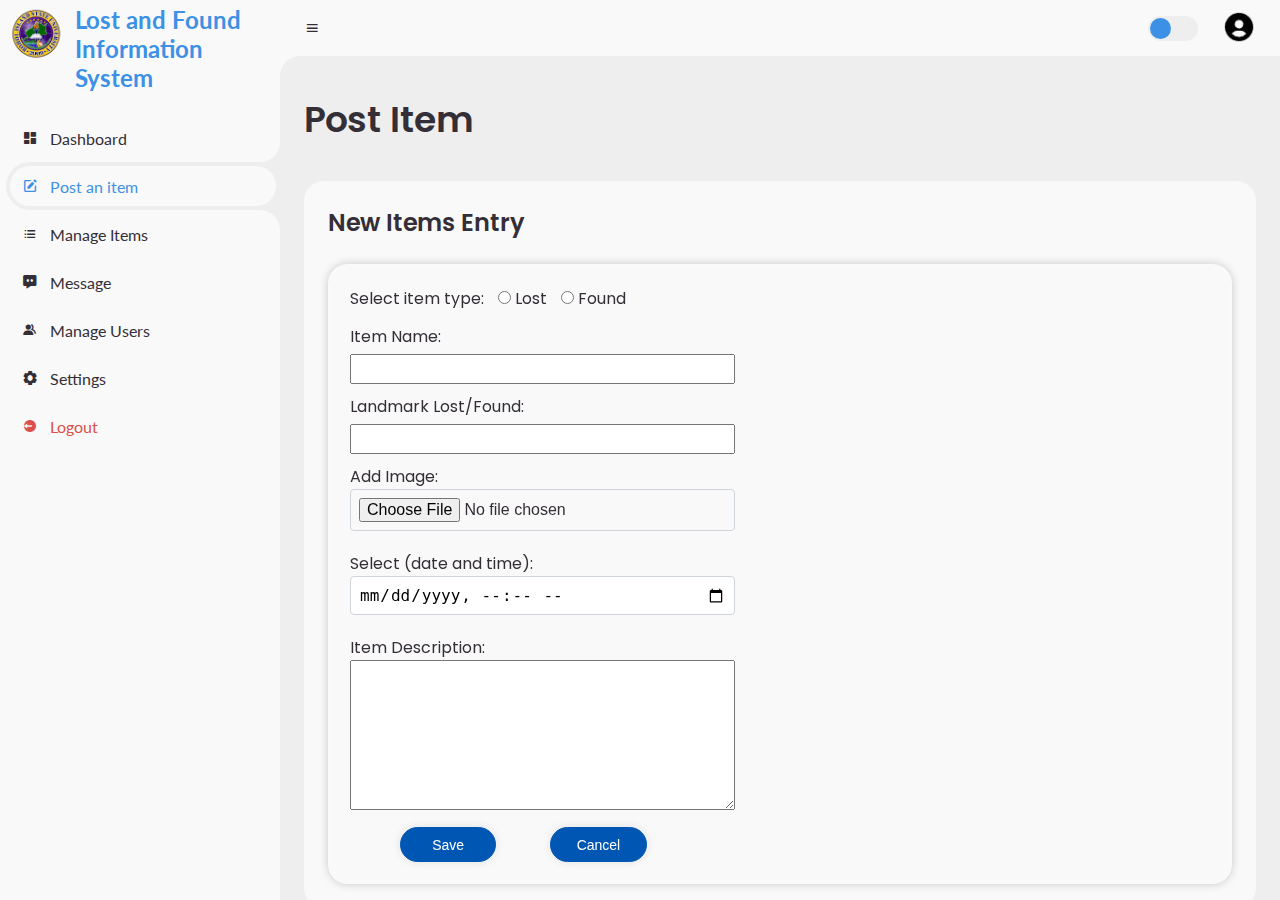
<file: Thesis/post_item.html>
<?php
session_start();

include 'check.php';

// Check if user is logged in
if (!isset($_SESSION['username'])) {
	// Redirect to login page if not logged in
	header('location: admin_login.php');
	exit();
}

// Retrieve username from session
$username = $_SESSION['username'];

// Check if the form is submitted
if ($_SERVER["REQUEST_METHOD"] == "POST") {
    // Check if a file is selected
    if(isset($_FILES['item_image']) && $_FILES['item_image']['error'] === UPLOAD_ERR_OK) {
        $target_dir = "uploads/"; // Directory where the file will be saved
        $target_file = $target_dir . basename($_FILES["item_image"]["name"]);
        
        // Check if the file already exists
        if (file_exists($target_file)) {
            echo "Sorry, file already exists.";
        } else {
            // Move the uploaded file to the target directory
            if (move_uploaded_file($_FILES["item_image"]["tmp_name"], $target_file)) {
                echo "The file ". htmlspecialchars( basename( $_FILES["item_image"]["name"])). " has been uploaded.";
            } else {
                echo "Sorry, there was an error uploading your file.";
            }
        }
    } else {
        echo "No file selected.";
    }
}
?>

<!DOCTYPE html>
<html lang="en">

<head>
	<meta charset="UTF-8">
	<meta name="viewport" content="width=device-width, initial-scale=1.0">

	<!-- Boxicons -->
	<link href='https://unpkg.com/boxicons@2.0.9/css/boxicons.min.css' rel='stylesheet'>
	<!-- My CSS -->
	<link rel="stylesheet" href="css/post_item.css">
	<link rel="icon" href="img/bisulogo.ico" type="image/x-icon">
	<script src="https://cdn.jsdelivr.net/npm/@popperjs/core@2.11.8/dist/umd/popper.min.js" integrity="sha384-I7E8VVD/ismYTF4hNIPjVp/Zjvgyol6VFvRkX/vR+Vc4jQkC+hVqc2pM8ODewa9r" crossorigin="anonymous"></script>
	<script src="https://cdn.jsdelivr.net/npm/bootstrap@5.3.3/dist/js/bootstrap.min.js" integrity="sha384-0pUGZvbkm6XF6gxjEnlmuGrJXVbNuzT9qBBavbLwCsOGabYfZo0T0to5eqruptLy" crossorigin="anonymous"></script>

	<title>Campus Lost and Found Information System</title>
</head>

<body>


	<!-- SIDEBAR -->
	<section id="sidebar">
		<a href="#" class="brand">
			<img src="img/bisulogo.png" alt="bisulogo">
			<span class="text">Lost and Found Information System</span>
		</a>

		<ul class="side-menu top">
			<li>
				<a href="admin_dashboard.php">
					<i class='bx bxs-dashboard'></i>
					<span class="text">Dashboard</span>
				</a>
			</li>
			<li class="active">
				<a href="post_item.php">
					<i class='bx bxs-edit'></i>
					<span class="text">Post an item</span>
				</a>
			</li>
			<li>
				<a href="manage_item.php">
					<i class='bx bx-list-ul'></i>
					<span class="text">Manage Items</span>
				</a>
			</li>
			<li>
				<a href="#">
					<i class='bx bxs-message-dots'></i>
					<span class="text">Message</span>
				</a>
			</li>
			<li>
				<a href="#">
					<i class='bx bxs-group'></i>
					<span class="text">Manage Users</span>
				</a>
			</li>
			<li>
				<a href="#">
					<i class='bx bxs-cog'></i>
					<span class="text">Settings</span>
				</a>
			</li>
			<li>
				<a href="logout.php" class="logout">
					<i class='bx bxs-log-out-circle'></i>
					<span class="text">Logout</span>
				</a>
			</li>
		</ul>
	</section>
	<!-- SIDEBAR -->



	<!-- CONTENT -->
	<section id="content">
		<!-- NAVBAR -->
		<nav>
			<i class='bx bx-menu'></i>
			<form action="#">
				<div class="form-input">
					<input type="search" placeholder="Search...">
					<button type="submit" class="search-btn"><i class='bx bx-search'></i></button>
				</div>
			</form>
			<input type="checkbox" id="switch-mode" hidden>
			<label for="switch-mode" class="switch-mode"></label>
			<a href="#" class="profile">
				<img src="img/user_img2.png">
			</a>
		</nav>
		<!-- NAVBAR -->

		<!-- MAIN -->
		<main>
			<div class="head-title">
				<div class="left">
					<h1>Post Item</h1>
				</div>
				
			</div>
			<div class="table-data">
				<div class="order">
					<div class="head">
						<h3>New Items Entry</h3>
					</div>
					<div class="post_item">
						<form action="" method="post" enctype="multipart/form-data" id="postForm">
							<label for="item_choose" class="form-label"> Select item type:</label>
							<input type="radio" id="lost" name="item_type" value="1" required>
  							<label for="choose1"> Lost</label>
  							<input type="radio" id="found" name="item_type" value="2" required>
  							<label for="choose2"> Found</label><br>
							<label for="ItemName" class="form-label">Item Name:</label>
							<br>
							<input type="text" id="item_name" name="item_name" class="form-control" required>
							<br>
							<label for="landmark" class="form-label">Landmark Lost/Found:</label>
							<br>
							<input type="text" id="landmark" name="landmark" class="form-control" required>
							<div class="mb-3">
								<label for="formFile" class="form-label">Add Image:</label><br>
								<input class="input_image" type="file" id="formFile" name="item_image" onchange="previewImage(event)">
							</div>
                            <div class="mb-3">
                            <label for="date_time_lbl">Select (date and time):</label><br>
                            <input type="datetime-local" id="date_time" name="date_time" class="date_time1">
                            </div>
							<div class="mb-3">
								<label for="exampleFormControlTextarea1" class="form-label">Item Description:</label><br>
								<textarea class="form-control" id="description" name="description" rows="3" required></textarea>
							</div>
							<input type="submit" name="submit" class="post_btn" value="Save">
							<input type="submit" name="cancel" class="post_btn" value="Cancel">
						</form>
						<div class="addimage" id="imagePreview">
							<!-- this div is for the image preview -->
						</div>
					</div>
				</div>
			</div>
		</main>
		<!-- MAIN -->
	</section>
	<!-- CONTENT -->


	<script src="script/dashboard_script.js"></script>
	<script src="script/post_item.js"></script>
</script>
</body>

</html>
</file>
<file: Thesis/css/post_item.css>
@import url('https://fonts.googleapis.com/css2?family=Lato:wght@400;700&family=Poppins:wght@400;500;600;700&display=swap');

* {
	margin: 0;
	padding: 0;
	box-sizing: border-box;
}

a {
	text-decoration: none;
}

li {
	list-style: none;
}

:root {
	--poppins: 'Poppins', sans-serif;
	--lato: 'Lato', sans-serif;

	--light: #F9F9F9;
	--blue: #3C91E6;
	--light-blue: #CFE8FF;
	--grey: #eee;
	--dark-grey: #AAAAAA;
	--dark: #342E37;
	--red: #DB504A;
	--yellow: #FFCE26;
	--light-yellow: #FFF2C6;
	--orange: #FD7238;
	--light-orange: #FFE0D3;
}

html {
	overflow-x: hidden;
}

body.dark {
	--light: #0C0C1E;
	--grey: #060714;
	--dark: #FBFBFB;
}

body {
	background: var(--grey);
	overflow-x: hidden;
}





/* SIDEBAR */
#sidebar {
	position: fixed;
	top: 0;
	left: 0;
	width: 280px;
	height: 100%;
	background: var(--light);
	z-index: 2000;
	font-family: var(--lato);
	transition: .3s ease;
	overflow-x: hidden;
	scrollbar-width: none;
}
#sidebar::--webkit-scrollbar {
	display: none;
}
#sidebar.hide {
	width: 60px;
}
#sidebar .brand {
	font-size: 24px;
	font-weight: 700;
	height: 56px;
	display: flex;
	align-items: center;
	color: var(--blue);
	position: sticky;
	top: 0;
	left: 0;
	background: var(--light);
	z-index: 500;
	padding-bottom: 10px;
	box-sizing: content-box;
}

#sidebar .brand img{
	width: 60px;
	height: 60px;
	object-fit: cover;
	border-radius: 50%;
	margin: 15px 0px 0px 5px;
}

#sidebar .brand span{
	padding-top: 40px;
	padding-left: 10px;
}


#sidebar .brand .bx {
	min-width: 60px;
	display: flex;
	justify-content: center;
}
#sidebar .side-menu {
	width: 100%;
	margin-top: 48px;
}
#sidebar .side-menu li {
	height: 48px;
	background: transparent;
	margin-left: 6px;
	border-radius: 48px 0 0 48px;
	padding: 4px;
}
#sidebar .side-menu li.active {
	background: var(--grey);
	position: relative;
}
#sidebar .side-menu li.active::before {
	content: '';
	position: absolute;
	width: 40px;
	height: 40px;
	border-radius: 50%;
	top: -40px;
	right: 0;
	box-shadow: 20px 20px 0 var(--grey);
	z-index: -1;
}
#sidebar .side-menu li.active::after {
	content: '';
	position: absolute;
	width: 40px;
	height: 40px;
	border-radius: 50%;
	bottom: -40px;
	right: 0;
	box-shadow: 20px -20px 0 var(--grey);
	z-index: -1;
}
#sidebar .side-menu li a {
	width: 100%;
	height: 100%;
	background: var(--light);
	display: flex;
	align-items: center;
	border-radius: 48px;
	font-size: 16px;
	color: var(--dark);
	white-space: nowrap;
	overflow-x: hidden;
}
#sidebar .side-menu.top li.active a {
	color: var(--blue);
}
#sidebar.hide .side-menu li a {
	width: calc(48px - (4px * 2));
	transition: width .3s ease;
}
#sidebar .side-menu li a.logout {
	color: var(--red);
}
#sidebar .side-menu.top li a:hover {
	color: var(--blue);
}
#sidebar .side-menu li a .bx {
	min-width: calc(60px  - ((4px + 6px) * 2));
	display: flex;
	justify-content: center;
}
/* SIDEBAR */





/* CONTENT */
#content {
	position: relative;
	width: calc(100% - 280px);
	left: 280px;
	transition: .3s ease;
}
#sidebar.hide ~ #content {
	width: calc(100% - 60px);
	left: 60px;
}




/* NAVBAR */
#content nav {
	height: 56px;
	background: var(--light);
	padding: 0 24px;
	display: flex;
	align-items: center;
	justify-content: flex-end;
	grid-gap: 24px;
	font-family: var(--lato);
	position: sticky;
	top: 0;
	left: 0;
	z-index: 1000;
}

#content nav::before {
	content: '';
	position: absolute;
	width: 40px;
	height: 40px;
	bottom: -40px;
	left: 0;
	border-radius: 50%;
	box-shadow: -20px -20px 0 var(--light);
}
#content nav a {
	color: var(--dark);
}
#content nav .bx.bx-menu {
	cursor: pointer;
	color: var(--dark);
	margin-right: auto;
}

#content nav form {
	max-width: 400px;
	width: 100%;
	margin-right: auto;
	display: none;
	
}
#content nav form .form-input {
	display: flex;
	align-items: center;
	height: 36px;
}
#content nav form .form-input input {
	flex-grow: 1;
	padding: 0 16px;
	height: 100%;
	border: none;
	background: var(--grey);
	border-radius: 36px 0 0 36px;
	outline: none;
	width: 100%;
	color: var(--dark);
}
#content nav form .form-input button {
	width: 36px;
	height: 100%;
	display: flex;
	justify-content: center;
	align-items: center;
	background: var(--blue);
	color: var(--light);
	font-size: 18px;
	border: none;
	outline: none;
	border-radius: 0 36px 36px 0;
	cursor: pointer;
}

#content nav .profile img {
	width: 34px;
	height: 34px;
	object-fit: cover;
	border-radius: 50%;
}
#content nav .switch-mode {
	display: block;
	min-width: 50px;
	height: 25px;
	border-radius: 25px;
	background: var(--grey);
	cursor: pointer;
	position: relative;
}
#content nav .switch-mode::before {
	content: '';
	position: absolute;
	top: 2px;
	left: 2px;
	bottom: 2px;
	width: calc(25px - 4px);
	background: var(--blue);
	border-radius: 50%;
	transition: all .3s ease;
}
#content nav #switch-mode:checked + .switch-mode::before {
	left: calc(100% - (25px - 4px) - 2px);
}
/* NAVBAR */





/* MAIN */
#content main {
	width: 100%;
	padding: 36px 24px;
	font-family: var(--poppins);
	max-height: calc(100vh - 56px);
	overflow-y: auto;
}
#content main .head-title {
	display: flex;
	align-items: center;
	justify-content: space-between;
	grid-gap: 16px;
	flex-wrap: wrap;
}
#content main .head-title .left h1 {
	font-size: 36px;
	font-weight: 600;
	margin-bottom: 10px;
	color: var(--dark);
}

/*The post item CSS*/
#content main .table-data {
	display: flex;
	flex-wrap: wrap;
	grid-gap: 24px;
	margin-top: 24px;
	width: 100%;
	color: var(--dark);
	
}
#content main .table-data > div {
	border-radius: 20px;
	background: var(--light);
	padding: 24px;
	overflow-x: auto;
}
#content main .table-data .head {
	display: flex;
	align-items: center;
	grid-gap: 16px;
	margin-bottom: 24px;
}
#content main .table-data .head h3 {
	margin-right: auto;
	font-size: 24px;
	font-weight: 600;
}

#content main .table-data .order {
	flex-grow: 1;
	flex-basis: 300px;
}

#content main .table-data .order .post_item{
	position: relative;
	display: flex;
	justify-content: flex-start;
	border: 2px solid rgba(255, 255, 255, .2);
	width: 100%;
	padding: 20px 5px 10px 20px;
	border-radius: 20px;
	backdrop-filter: blur(5px);
    box-shadow: 0 0 10px rgba(0, 0, 0, .2);
}

#content main .table-data .order .post_item .addimage{
	position: relative;
	left: 15%;
	margin-top: 20px;
	border: 2px solid transparent;
	width: 45%;
	height: 300px;
}


#content main .table-data .order .post_item input[type="radio"]{
	margin-left: 10px;
	margin-bottom: 20px;
}


#content main .table-data .order .post_item input[type="text"]{
	width: 120%;
	margin-top: 5px;
	margin-bottom: 10px;
	height: 30px;
	font-size: 16px;
}

#content main .table-data .order .post_item textarea{
	width: 120%;
	height: 150px;
	font-size: 16px;
}

.form-control:focus {
	border-color: #4d90fe;
	outline: none;
}

.input_image{
  width: 120%;
  padding: 8px;
  margin-bottom: 20px;
  font-size: 16px;
  border: 1px solid #ced4da;
  border-radius: 4px;
}

.date_time1{
	width: 120%;
	padding: 8px;
	margin-bottom: 20px;
	font-size: 16px;
	border: 1px solid #ced4da;
	border-radius: 4px;
  }



.post_item .post_btn{
	margin: 10px 0px 10px 50px;
    width: 30%;
    height: 35px;
    background: #fff;
    border: none;
    outline: none;
    border-radius: 45px;
    box-shadow: 0 0 10px rgba(0, 0, 0, .1);
    cursor: pointer;
    font-size: 14px;
    color: #333;
    font-weight: 400;
}

.post_item input[type="submit"] {
    background-color: #0056b3; 
    color: white;
    border: 1px solid #0056b3; 
    transition: background-color 0.3s ease, color 0.3s ease;
}

.post_item input[type="submit"]:hover {
    background-color: white;
    color: black;
}

/* MAIN */
/* CONTENT */



@media screen and (max-width: 768px) {
	#sidebar {
		width: 200px;
	}

	#content {
		width: calc(100% - 60px);
		left: 200px;
	}

	#content nav .nav-link {
		display: none;
	}
}



@media screen and (max-width: 576px) {
	#content nav form .form-input input {
		display: none;
	}

	#content nav form .form-input button {
		width: auto;
		height: auto;
		background: transparent;
		border-radius: none;
		color: var(--dark);
	}

	#content nav form.show .form-input input {
		display: block;
		width: 100%;
	}
	#content nav form.show .form-input button {
		width: 36px;
		height: 100%;
		border-radius: 0 36px 36px 0;
		color: var(--light);
		background: var(--red);
	}

	#content nav form.show ~ .notification,
	#content nav form.show ~ .profile {
		display: none;
	}

	#content main .box-info {
		grid-template-columns: 1fr;
	}

	#content main .table-data .head {
		min-width: 420px;
	}
	#content main .table-data .order table {
		min-width: 420px;
	}
	#content main .table-data .todo .todo-list {
		min-width: 420px;
	}
}
</file>
